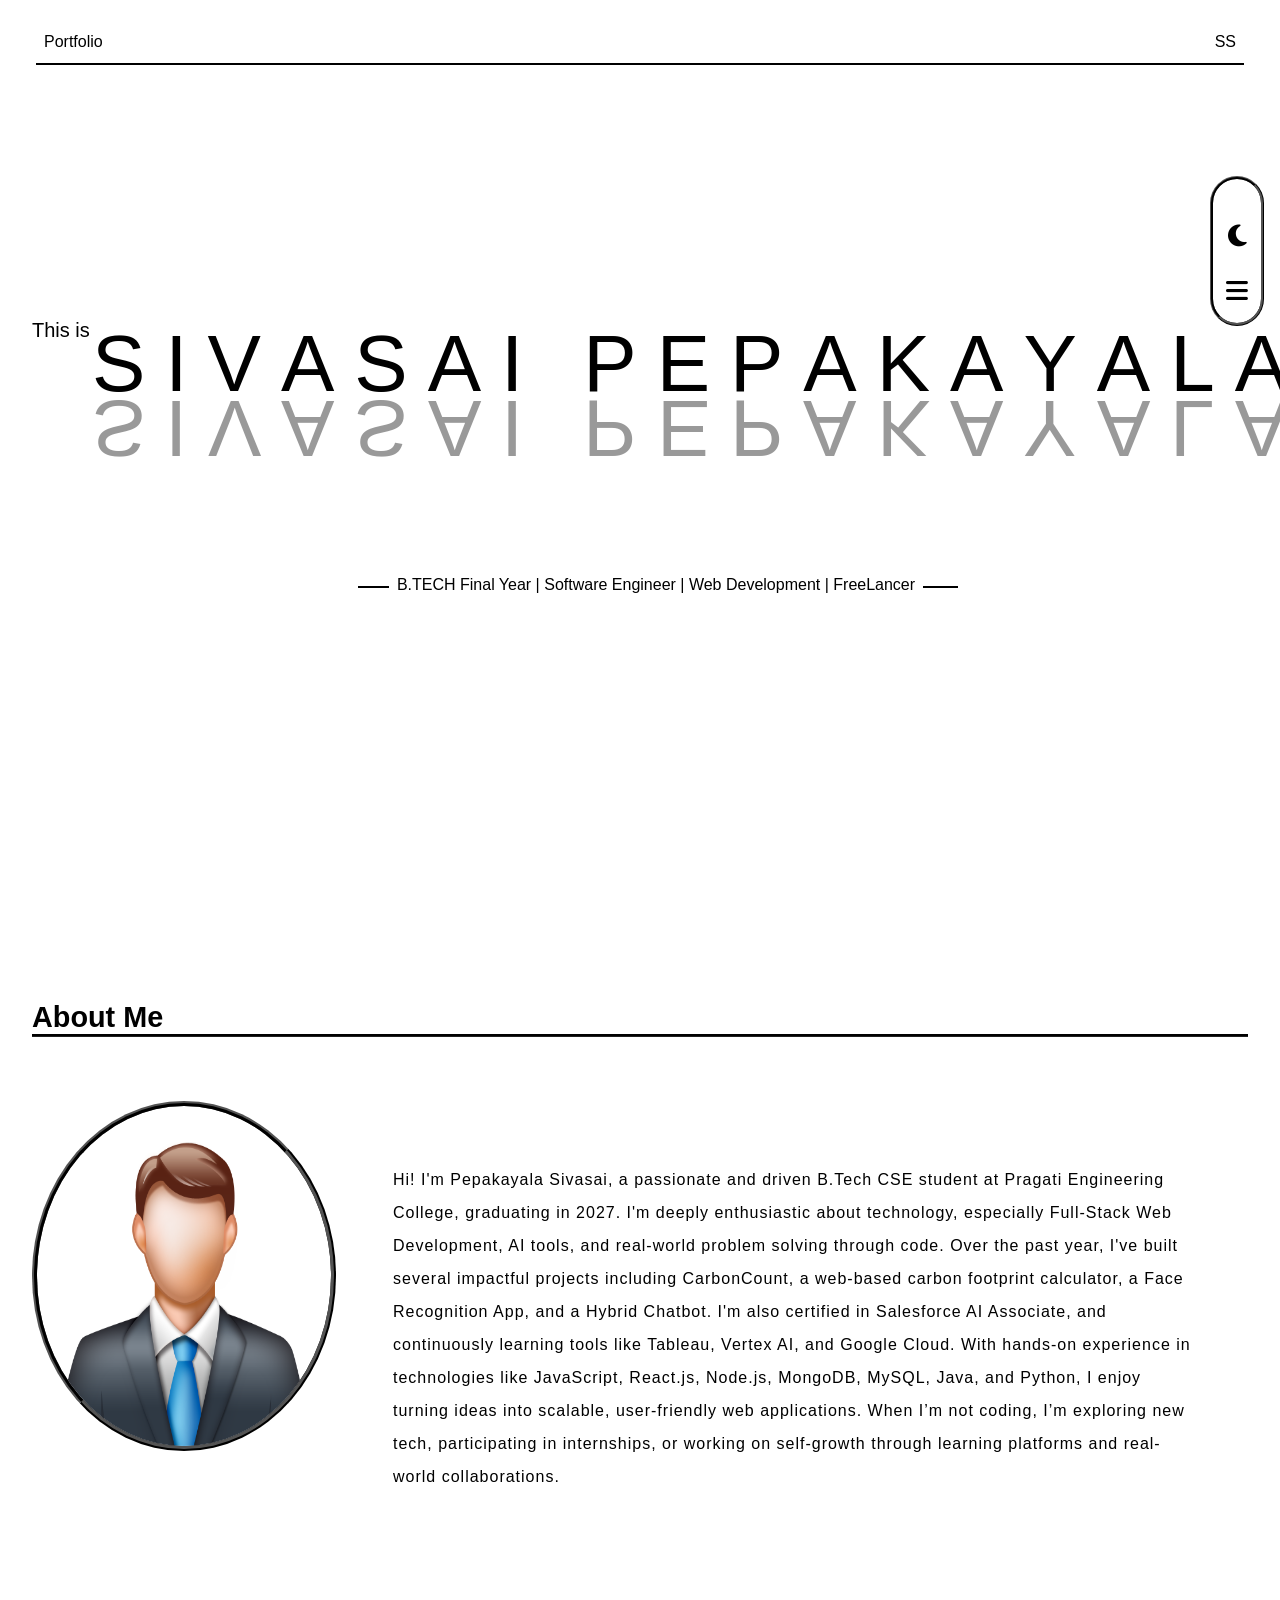
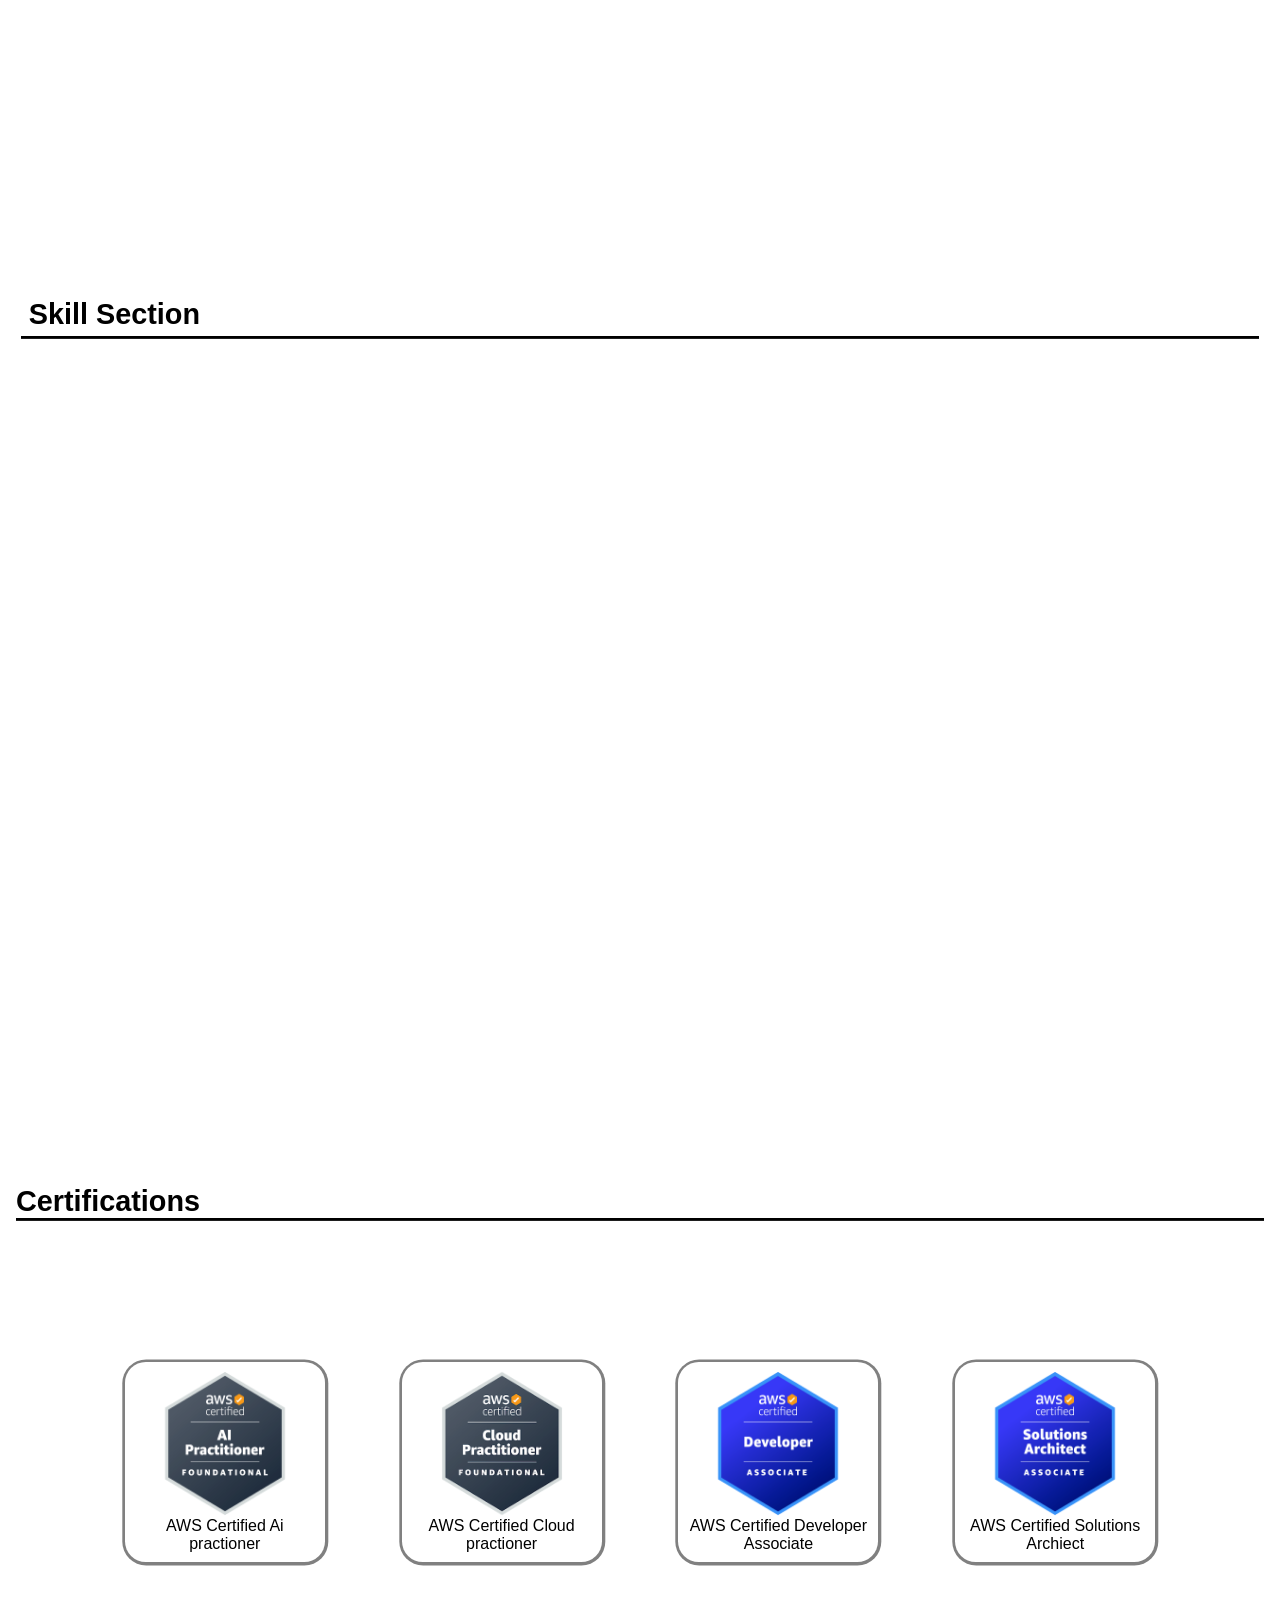
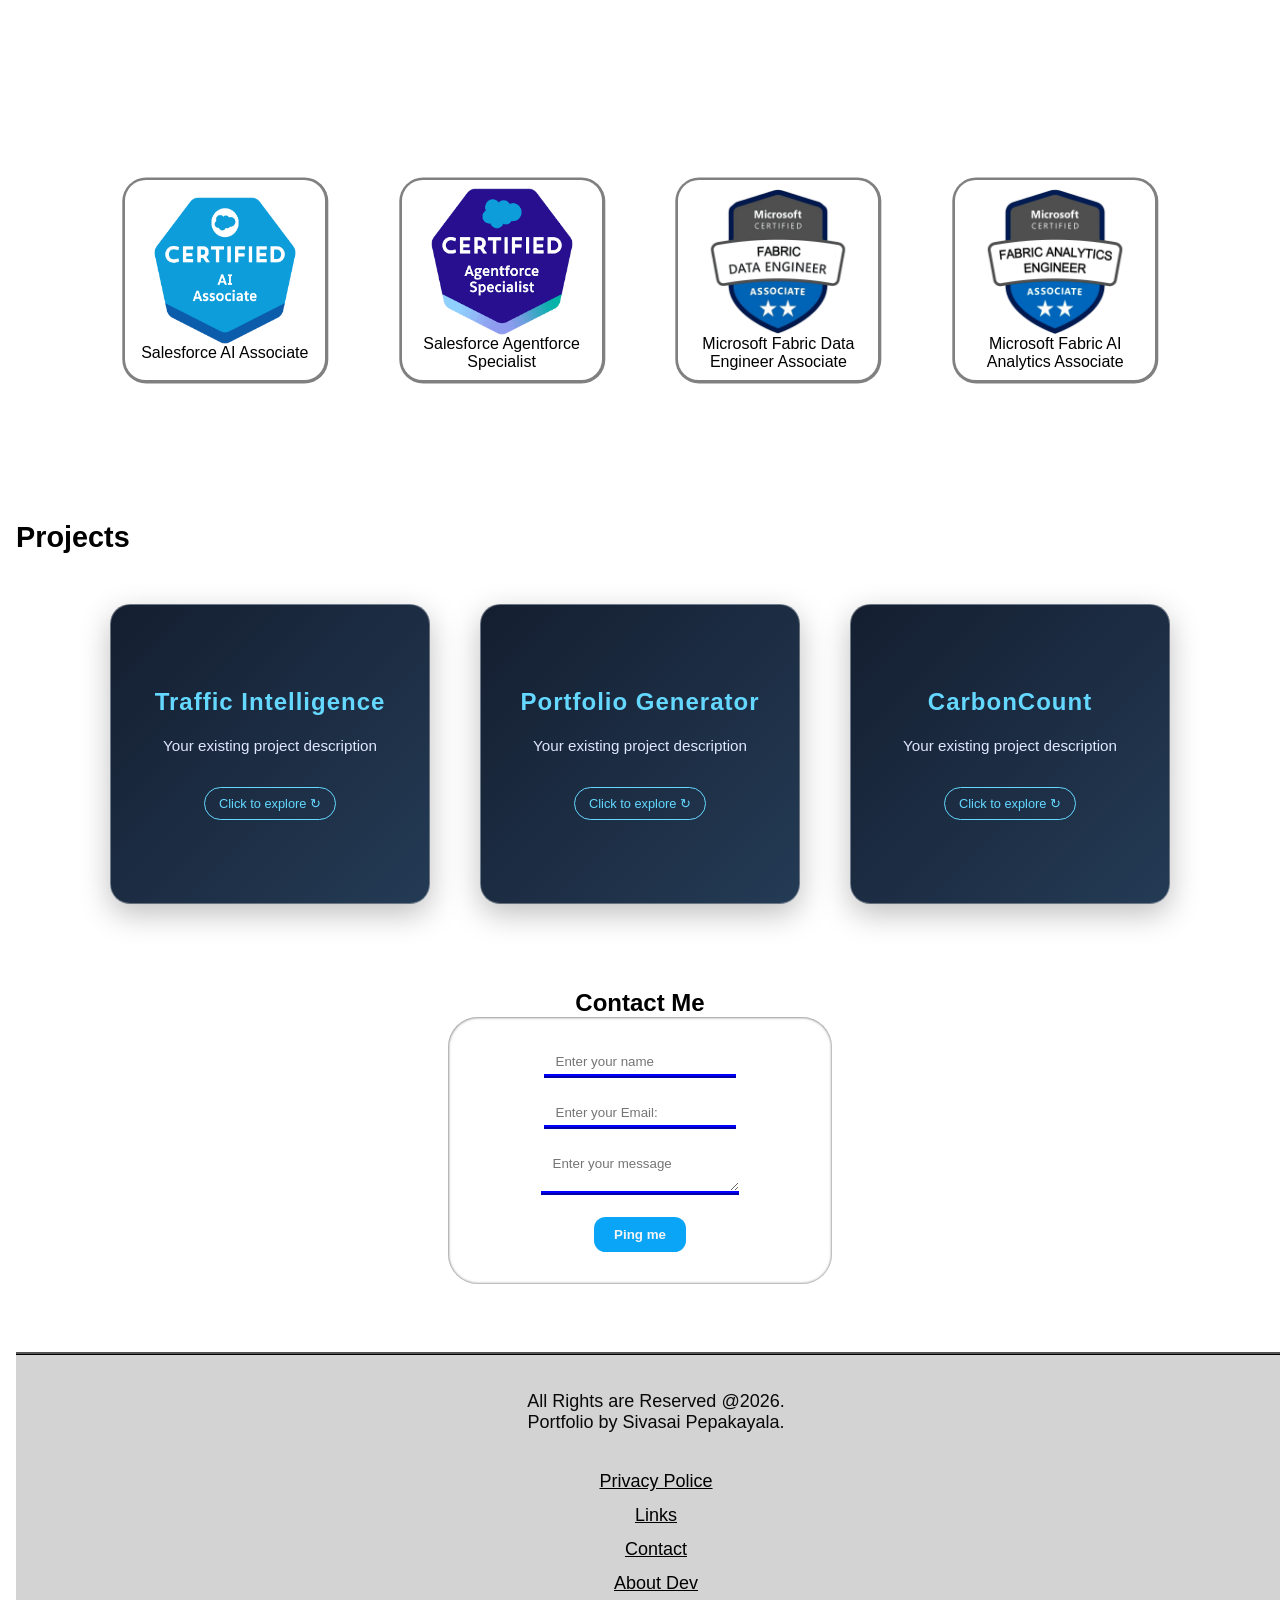
<file: index.html>
<!DOCTYPE html>
<html lang="en">

<head>
    <meta charset="UTF-8" />
    <meta name="viewport" content="width=device-width, initial-scale=1.0" />
    <title>Portfolio</title>
    <link rel="stylesheet" href="style.css" />
    <link rel="stylesheet" href="https://cdnjs.cloudflare.com/ajax/libs/font-awesome/6.7.2/css/all.min.css"
        integrity="sha512-Evv84Mr4kqVGRNSgIGL/F/aIDqQb7xQ2vcrdIwxfjThSH8CSR7PBEakCr51Ck+w+/U6swU2Im1vVX0SVk9ABhg=="
        crossorigin="anonymous" referrerpolicy="no-referrer" />

</head>

<body>
    <div class="navbar" id="nav">
        <ul class="navbox1">
            <li id="darkbtn"><i id="darkmode" class="fa-solid fa-moon"></i> </li>
            <li id="menubtn"><i id="menuicon" class="fa-solid fa-bars"></i></li>


            <ul class="navbox2" id="navsid">
                <li>
                    <a href="#intro"><i class="fa-solid fa-house"></i></a>
                </li>
                <li>
                    <a href="#about"><i class="fa-regular fa-address-card"></i></a>
                </li>
                <li>
                    <a href="#sk"><i class="fa-solid fa-file-code"></i></a>
                </li>
                <li>
                    <a href="#proj"><i class="fa-solid fa-address-book"></i></a>
                </li>
                <li>
                    <a href="#cert"><i class="fa-solid fa-address-book"></i></a>
                </li>
                <li>
                    <a href="#plat"><i class="fa-solid fa-address-book"></i></a>
                </li>
            </ul>
        </ul>
    </div>

    <header>
        <p>Portfolio </p>
        <p class="logo">SS </p>
    </header>

    <div class="Introsec" id="intro">
        <!-- <div class="loading-text">Sivasai Pepakayala...</div> -->
        <!-- <div class="overlay"></div> -->

        <div class="text">
            <div class="wrapper">
                <div id="L" class="letter">S</div>
                <div class="shadow">S</div>
            </div>
            <div class="wrapper">
                <div id="I" class="letter">I</div>
                <div class="shadow">I</div>
            </div>
            <div class="wrapper">
                <div id="G" class="letter">V</div>
                <div class="shadow">V</div>
            </div>
            <div class="wrapper">
                <div id="H" class="letter">A</div>
                <div class="shadow">A</div>
            </div>
            <div class="wrapper">
                <div id="T" class="letter">S</div>
                <div class="shadow">S</div>
            </div>
            <div class="wrapper">
                <div id="N" class="letter">A</div>
                <div class="shadow">A</div>
            </div>
            <div class="wrapper">
                <div id="E" class="letter">I</div>
                <div class="shadow">I</div>
            </div>
            <div class="wrapper">
                <div id="S" class="letter"></div>
                <div class="shadow"></div>
            </div>
            <div class="wrapper">
                <div id="S" class="letter"></div>
                <div class="shadow"></div>
            </div>
            <div class="wrapper">
                <div id="S" class="letter">P</div>
                <div class="shadow">P</div>
            </div>
            <div class="wrapper">
                <div id="Stwo" class="letter">E</div>
                <div class="shadow">E</div>
            </div>
            <div class="wrapper">
                <div id="Stwo" class="letter">P</div>
                <div class="shadow">P</div>
            </div>
            <div class="wrapper">
                <div id="Stwo" class="letter">A</div>
                <div class="shadow">A</div>
            </div>
            <div class="wrapper">
                <div id="Stwo" class="letter">K</div>
                <div class="shadow">K</div>
            </div>
            <div class="wrapper">
                <div id="Stwo" class="letter">A</div>
                <div class="shadow">A</div>
            </div>
            <div class="wrapper">
                <div id="Stwo" class="letter">Y</div>
                <div class="shadow">Y</div>
            </div>
            <div class="wrapper">
                <div id="Stwo" class="letter">A</div>
                <div class="shadow">A</div>
            </div>
            <div class="wrapper">
                <div id="Stwo" class="letter">L</div>
                <div class="shadow">L</div>
            </div>
            <div class="wrapper">
                <div id="Stwo" class="letter">A</div>
                <div class="shadow">A</div>
            </div>
        </div>
        <div class="tagline">
            <p>B.TECH Final Year | Software Engineer | Web Development | FreeLancer</p>
        </div>
        <!-- <div class="div">get in touch</div> -->
        <!-- <span id="element"></span> -->
    </div>
    <div class="aboutsec" id="about">
        <h1>About Me</h1>
        <div class="boxes">

            <div class="box box1">
                <img src="imgs/person-man.webp" alt="">
            </div>
            <div class="box box2">Hi! I'm Pepakayala Sivasai, a passionate and driven B.Tech CSE student at Pragati
                Engineering College, graduating in 2027. I'm deeply enthusiastic about technology, especially Full-Stack
                Web Development, AI tools, and real-world problem solving through code.

                Over the past year, I've built several impactful projects including CarbonCount, a web-based carbon
                footprint calculator, a Face Recognition App, and a Hybrid Chatbot. I'm also certified in Salesforce AI
                Associate, and continuously learning tools like Tableau, Vertex AI, and Google Cloud.

                With hands-on experience in technologies like JavaScript, React.js, Node.js, MongoDB, MySQL, Java, and
                Python, I enjoy turning ideas into scalable, user-friendly web applications.

                When I’m not coding, I’m exploring new tech, participating in internships, or working on self-growth
                through learning platforms and real-world collaborations.</div>
        </div>

    </div>
    <div class="skills" id="sk">
        <h2>Skill Section</h2>
        <div class="skillboxes">

            <!-- <div class="skillbox">
                <a href="https://en.wikipedia.org/wiki/Java_(programming_language)" target="_blank">
                    <label for="">Java</label>

                    <img src="imgs/p-80-java.webp" alt="">
                </a>
            </div>
            <div class="skillbox">
                <a href="https://en.wikipedia.org/wiki/Python_(programming_language)" target="_blank">
                    <label for="">Python</label>

                    <img src="imgs/Python-logo-notext.svg.png" alt="">
                </a>
            </div>
            <div class="skillbox">
                <a href="https://en.wikipedia.org/wiki/C%2B%2B">

                    <label for="">C++</label>
                    <img style="width: 150px" src="imgs/cpp-logo.png" alt="" target="_blank">
                </a>
            </div>
            <div class="skillbox">
                <a href="https://en.wikipedia.org/wiki/HTML" target="_blank">

                    <label for="">Html</label>
                    <img src="imgs/html-icon-3d-rendering-illustration-free-vector.jpg" alt="">
                </a>
            </div>
            <div class="skillbox">
                <a href="https://en.wikipedia.org/wiki/CSS" target="_blank">

                    <label for="">Css</label>
                    <img src="imgs/css-CfW5UZaa.png" alt="">
                </a>
            </div>
            <div class="skillbox">
                <a href="https://en.wikipedia.org/wiki/JavaScript" target="_blank">

                    <label for="">Js</label>
                    <img src="imgs/javascript-266x300.png" alt="">
                </a>
            </div>
            <div class="skillbox">
                <a href="https://en.wikipedia.org/wiki/Node.js" target="_blank">

                    <label for="">Node.js</label>
                    <img src="imgs/nodejs-image.webp" alt="">
                </a>
            </div>
            <div class="skillbox">
                <a href="https://en.wikipedia.org/wiki/React_(software)" target="_blank">
                    <label for="">React.js</label>
                    <img src="imgs/online-reactjs-editor-compiler.original.png" alt="">
                </a>

            </div>
            <div class="skillbox">
                <a href="https://en.wikipedia.org/wiki/MySQL" target="_blank">

                    <label for="">Mysql</label>
                    <img src="imgs/mysql.png" alt="">
                </a>
            </div>
            <div class="skillbox">
                <a href="https://en.wikipedia.org/wiki/MongoDB" target="_blank">
                    <label for="">Mongodb</label>

                    <img src="imgs/mongodb.png" alt="">
                </a>
            </div> -->
        </div>

    </div>
    <h2 id="cerhed">Certifications</h2>
    <div class="ceritificates" id="cert">
        <div class="certs"> <img class="imgrot" src="imgs/aws-certified-ai-practitioner.png" alt=""> AWS Certified Ai
            practioner</div>
        <div class="certs"> <img class="imgrot" src="imgs/aws-certified-cloud-practitioner.png" alt=""> AWS Certified
            Cloud
            practioner</div>
        <div class="certs"> <img class="imgrot" src="imgs/aws-certified-developer-associate.png" alt=""> AWS Certified
            Developer
            Associate</div>
        <div class="certs"> <img class="imgrot" src="imgs/aws-certified-solutions-architect-associate.png" alt=""> AWS
            Certified
            Solutions Archiect</div>
        <div class="certs"> <img class="imgrot" src="imgs/2023-07_Badge_SF-Certified_AI-Associate_High-Res.png" alt="">
            Salesforce AI
            Associate</div>
        <div class="certs"> <img class="imgrot" src="imgs/images.png" alt=""> Salesforce Agentforce Specialist</div>
        <div class="certs"> <img class="imgrot" src="imgs/600x600.png" alt=""> Microsoft Fabric Data Engineer Associate
        </div>
        <div class="certs"> <img class="imgrot" src="imgs/DP-600.png" alt=""> Microsoft Fabric AI Analytics Associate
        </div>
    </div>
    <h2 id="projee"> Projects</h2>
    <div class="projects" id="proj">
        <div class="pro" id="project1">
            <div class="pro-inner">
                <div class="pro-front">
                    <h2>Traffic Intelligence</h2>
                    <p>Your existing project description</p>
                    <span>Click to explore ↻</span>
                </div>
                <div class="pro-back">
                    <h2>Explore Project</h2>
                    <div class="btnspro">
                        <a href="YOUR_GITHUB_URL" target="_blank">GitHub</a>
                        <a href="YOUR_LIVE_URL" target="_blank">LiveLink</a>
                    </div>
                </div>
            </div>
        </div>

        <div class="pro" id="project2">
            <div class="pro-inner">
                <div class="pro-front">
                    <h2>Portfolio Generator</h2>
                    <p>Your existing project description</p>
                    <span>Click to explore ↻</span>
                </div>
                <div class="pro-back">
                    <h2>Explore Project</h2>
                    <div class="btnspro">
                        <a href="YOUR_GITHUB_URL" target="_blank">GitHub</a>
                        <a href="YOUR_LIVE_URL" target="_blank">LiveLink</a>
                    </div>
                </div>
            </div>
        </div>

        <div class="pro" id="project3">
            <div class="pro-inner">
                <div class="pro-front">
                    <h2>CarbonCount</h2>
                    <p>Your existing project description</p>
                    <span>Click to explore ↻</span>
                </div>
                <div class="pro-back">
                    <h2>Explore Project</h2>
                    <div class="btnspro">
                        <a href="YOUR_GITHUB_URL" target="_blank">GitHub</a>
                        <a href="YOUR_LIVE_URL" target="_blank">LiveLink</a>
                    </div>
                </div>
            </div>
        </div>
    </div>
    <!-- <div class="platforms" id="plats">
        <h2>Platforms</h2>
        <div class="plat">

            <div class="cons 1">
                <div class="logo">
                    <img src="imgs/LeetCode_Sharing.png" alt="Leetcode">
                </div>
                <a href="https://leetcode.com/u/Sivasai_7/">Leetcode</a>
            </div>
            <div class="cons 2">
                <div class="logo"><img src="imgs/cc-logo.png" alt=""></div>
                <a href="https://www.codechef.com/users/p_sivasai">CodeChef</a>
            </div>
            <div class="cons 3">
                <div class="logo"><img src="imgs/8e81c054f157b195b5e815938703.jpg" alt=""></div>
                <a href="https://www.hackerrank.com/profile/24A35A0505">HackerRank</a>
            </div>
            <div class="cons 4">
                <div class="logo"><img src="imgs/GitHub-Logo.png" alt=""></div>
                <a href="https://github.com/PSivasai7">Github</a>
            </div>
            <div class="cons 5">
                <div class="logo"><img src="imgs/codeforces-logo-png_seeklogo-380978.png" alt=""></div>
                <a href="">Codeforces</a>
            </div>
            <div class="cons 6">
                <div class="logo"><img src="imgs/large_blob.png" alt="">
                </div>
                <a href="">Credly</a>
            </div>
        </div> -->

    </div>
    <!-- <div class="achievements">
        <h2>Achievements</h2>
        <div class="boxofache">
            <div class="ah1 ache">
                <h5>#Achievement 1</h5>
                500+ Leetcode problems
            </div>
            <div class="ah2 ache">
                <h5>#Achievement 2</h5>

                Completion of TCS Carrer edge program
            </div>
            <div class="ah3 ache">
                <h5>#Achievement 3</h5>
                Deloite Data Analyatics hands on experience via Forage
            </div>
        </div>
    </div> -->

    <div class="contact">
        <h2>Contact Me</h2>
        <form action="">
            <input type="text" placeholder="Enter your name">
            <input type="email" name="" id="email" placeholder="Enter your Email:">
            <textarea name="" id="" placeholder="Enter your message"></textarea>
            <input type="submit" value="Ping me">
        </form>


    </div>
    <footer>All Rights are Reserved @2026. <br>
        Portfolio by Sivasai Pepakayala.
        <ul>
            <li><a href="">Privacy Police</a></li>
            <li><a href="">Links</a></li>
            <li><a href="">Contact</a></li>
            <li><a href="">About Dev</a></li>
        </ul>
    </footer>

    <script>
        let ismenu = true;

        document.getElementById("menuicon").addEventListener("click", () => {

            document.getElementById("nav").classList.toggle("toggle");
            const icon = document.getElementById("menuicon");
            icon.className = ismenu ? "fa-regular fa-circle-xmark" : "fa-solid fa-bars";
            ismenu = !ismenu;
        });

        let isdark = true;
        document.getElementById("darkbtn").addEventListener("click", () => {
            document.body.classList.toggle("dark");
            document.getElementById("navsid").classList.toggle("darkwhite");
            document.getElementById("darkmode").className = isdark ? "fa-solid fa-sun" : "fa-solid fa-moon";
            isdark = !isdark;


        });
        const box = document.querySelectorAll(".certs");
        box.forEach((box) => {
            box.addEventListener("mouseenter", () => {
                box.classList.toggle("rot");
            })
        });

        const probox = document.querySelectorAll(".pro");

        probox.forEach((card) => {
            card.addEventListener("click", (event) => {
                if (event.target.closest("a")) return;

                card.classList.toggle("flipped");
            });
        });

    </script>
</body>

</html>
</file>
<file: style.css>
* {
    margin: 0;
    padding: 0;
    box-sizing: border-box;

}

html {
    scroll-behavior: smooth;

}

body {
    font-family: 'Trebuchet MS', 'Lucida Sans Unicode', 'Lucida Grande', 'Lucida Sans', Arial, sans-serif;
    background-color: #fff;
    /* color: black; */
    overflow-x: hidden;
    padding: 0rem 1rem;
    /* transition-duration: .5s; */

}

:root {
    /* --bg:rgb(102, 100, 100); */
    --pc: #ec9518;
    --sc: red;
    --ac: blue;
}

header {
    /* background-color: #ffffffde;
    height: 70vh;
    width: 70%;
    border-radius: 22px; */
}

.navbar {
    display: inline-flex;
    border: 3px ridge rgb(0, 0, 0);
    padding: 30px 10px;
    border-radius: 33px;
    height: 150px;
    overflow: hidden;
    position: fixed;
    top: 176px;
    right: 16px;
    transition-duration: 1s;
    background-color: #ffffff53;
    cursor: pointer;
    z-index: 9999;
    background: transparent;
    backdrop-filter: blur(2px);

}

.navbar ul li {
    list-style: none;
    display: flex;
}


.navbox2 {
    /* display: none; */
    /* color: white; */
}

.navbox2 li a {
    color: black;

}

.fa-solid,
.fa-regular {
    font-size: 25px;
    margin: 15px auto;
    cursor: pointer;
}

header {
    height: 5vh;
    padding: 0.5rem;
    display: flex;
    align-items: center;
    justify-content: space-between;
    border-bottom: 2px solid black;
    margin: 20px;

}

.logo {}

.themechange {
    display: flex;

}

.Introsec {
    height: 100vh;
    width: 100vw;
    overflow-x: hidden;
    scroll-margin-top: 70px;
    display: flex;
    flex-direction: column;
    justify-content: center;
    align-items: center;
    padding: 2rem;
    /* gap: 1120px; */

}

.text {
    /* font-family: "Yanone Kaffeesatz"; */
    font-family: 'Lucida Sans', 'Lucida Sans Regular', 'Lucida Grande', 'Lucida Sans Unicode', Geneva, Verdana, sans-serif;
    font-size: 80px;
    display: flex;
    position: absolute;
    top: 30vh;
    left: 50%;
    cursor: pointer;
    transform: translateX(-50%);
    user-select: none;

    .wrapper {
        padding-left: 10px;
        padding-right: 10px;
        padding-top: 20px;

        .letter {
            transition: ease-out 1s;
            transform: translateY(30%);
        }

        .shadow {
            transform: scale(1, -1);
            color: #999999;
            /* transition: ease-in 5s, ease-out 5s; */
            transition: ease-in 1s, ease-out 1s;
        }

        &:hover {
            .letter {
                transform: translateY(-50%);
            }

            .shadow {
                opacity: 0;
                transform: translateY(50%);
            }
        }
    }
}

.text::before {
    content: 'This is';
    font-size: 20px;
    width: 100px;
    position: relative;
    top: 49px;
    left: 50px;
}

.Introsec .tagline {
    position: relative;
    top: 50px;
    /* text-decoration: line-through; */
    /* margin-top: 4rem; */
}

.tagline::before {
    content: " ";
    position: absolute;
    top: 10px;
    left: -31px;
    height: 2px;
    width: 600px;
    background-color: black;
    z-index: -1;
}

.tagline p {
    padding: 0rem .5rem;
    background-color: #fff;
    z-index: 3;
}

.toggle {
    height: 500px;
}



.aboutsec {
    height: 100vh;
    padding: 1rem;
    display: flex;
    flex-direction: column;
    gap: 4rem;

}

.aboutsec h1 {
    --s: 0.1em;
    /* the thickness of the line */
    --c: #000000;
    /* the color */
    display: inline-block;
    font-family: 'Lucida Sans', 'Lucida Sans Regular', 'Lucida Grande', 'Lucida Sans Unicode', Geneva, Verdana, sans-serif;
    font-size: 1.8rem;
    cursor: pointer;
    color: #0000;
    padding-bottom: var(--s);
    background:
        linear-gradient(90deg, var(--c) 50%, #000 0) calc(100% - var(--_p, 0%))/200% 100%,
        linear-gradient(var(--c) 0 0) 0% 100%/var(--_p, 0%) var(--s) no-repeat;
    -webkit-background-clip: text, padding-box;
    background-clip: text, padding-box;
    transition: 0.5s;
    --_p: 100%;
    /* margin-bottom: 20px; */
}

.aboutsec h1:hover {
    --_p: 15%;
    --c: rgb(11, 80, 239);
}

.aboutsec .boxes {
    display: flex;
}

.box1::before {
    content: 'Sivasai Pepakayala';


    /* background-color: red; */
    position: relative;
    opacity: 0;
    top: 340px;
    left: 20px;
    z-index: 21;
    transition-duration: 1s;
    background-color: #6ea3ff;
    padding: 10px 90px;
    /* border-radius: 50%; */

}

.box1:hover::before {
    top: 280px;
    left: 20px;
    opacity: 1;
    /* border-radius: 50%; */
}

.box1 {
    flex-grow: 2;
    /* flex-shrink: 1; */
    height: 350px;
    width: 25%;
    overflow: hidden;
    border: 5px ridge rgb(0, 0, 0);
    border-radius: 50%;
    background-color: transparent;


}

.box1 img {
    /* border-radius: 50%; */
    position: relative;
    height: inherit;
    width: 100%;
    transition: all ease-in 1s;
    /* z-index: -1; */

}



.box1 img:hover {
    cursor: pointer;
    transform: translateY(-25px);
    /* background-color: #585555; */
    /* filter: blur(2px); */
    /* border: 10px solid red; */
}

.box2 {
    font-family: 'Gill Sans', 'Gill Sans MT', Calibri, 'Trebuchet MS', sans-serif;
    width: 75%;
    padding: 62px 57px;
    line-height: 33px;
    text-wrap: auto;
    letter-spacing: 1px;
    /* line-break: loose; */
    /* text-indent: 19px; */
}

.skills {
    height: 100vh;
    width: 100%;
    padding: 0.3em;
    /* border: 2px solid black; */
}

.skills h2 {
    width: 100%;
    --s: 0.1em;
    /* the thickness of the line */
    --s: 0.1em;
    /* the thickness of the line */
    --c: #000000;
    /* the color */
    display: inline-block;
    font-family: 'Lucida Sans', 'Lucida Sans Regular', 'Lucida Grande', 'Lucida Sans Unicode', Geneva, Verdana, sans-serif;
    font-size: 1.8rem;
    cursor: pointer;
    color: #0000;
    padding-bottom: var(--s);
    background:
        linear-gradient(90deg, var(--c) 50%, #000 0) calc(100% - var(--_p, 0%))/200% 100%,
        linear-gradient(var(--c) 0 0) 0% 100%/var(--_p, 0%) var(--s) no-repeat;
    -webkit-background-clip: text, padding-box;
    background-clip: text, padding-box;
    transition: 0.5s;
    --_p: 100%;
    margin-bottom: 20px;
    padding: 0.5rem;
}

.skills h2:hover {
    --_p: 14%;
    --c: rgb(11, 80, 239);
    ;
}

.skillboxes {
    display: grid;
    grid-template-columns: auto auto auto auto auto;
    grid-area: auto;
    align-items: center;
    justify-content: space-around;
    gap: 2rem;

}

.skillbox {
    height: 150px;
    width: 150px;
    padding: 3rem 1rem;
    transition-duration: 1s;
}

.div {
    width: 9em;
    margin: auto;
    padding: 0.6rem 2rem;
    background-color: #a6a9ab9a;
    border-radius: 19px;
    border: none;
    text-align: center;
    color: rgb(0, 0, 0);
    font-weight: 900;
    position: relative;
    top: 110px;
    cursor: pointer;
    border: 6px ridge;
    transition-duration: 1s;
    /* left: 500px; */
}

.div:hover {
    background-color: transparent;
    color: #000;
    /* border: 6px ridge; */
}

.skillbox>a {
    height: inherit;
    width: inherit;
    display: flex;
    justify-content: center;
    align-items: center;
    flex-direction: column-reverse;
    box-shadow: 2px 2px 4px .4px rgb(85, 85, 85);
    border-radius: 11px;
    /* padding: .5rem .8rem; */
    margin: 2rem .8rem;
    box-sizing: border-box;
    cursor: pointer;
    transition-duration: 1s;
    /* border-left: 12px groove rgb(255, 255, 255); */

}

/* .skillbox::before {
    content: ' ';
    position: relative;
    display: inline-block;
    background-color: #fff;
    height: 2px;
    width: 20px;
    top: -40px;
    left: -35px;
    border: 4px solid;

} */

.skillbox:hover {
    /* border-left: 0px; */
    /* border-right: 12px groove rgb(255, 255, 255); */
    transform: translate(10px, -15px);
    /* transition-duration: 1s; */
    /* border: 3px solid black; */
    /* border-right: 12px groove rgb(255, 255, 255); */
}

/* .skillbox:hover {
    transform: matrix(33) box-shadow: inset -5px -5px .2px .2px rgb(85, 85, 85);


} */

.skillbox a {
    text-decoration: none;
    color: #000;

}

.skillbox img {
    height: 100px;
    width: 100px;
}




.overlay {
    position: absolute;
    bottom: 0;
    left: 0;
    width: 100%;
    height: 30vh;
    z-index: 100;

    background: rgb(255, 255, 255);
    background: linear-gradient(0deg,
            rgba(255, 255, 255, 1) 75%,
            rgba(255, 255, 255, 0.9) 80%,
            rgba(255, 255, 255, 0.25) 95%,
            rgba(255, 255, 255, 0) 100%);
}



.projects {
    /* height: 100vh; */
    display: flex;
    padding-top: 2rem;
    scroll-margin-top: 70px;
}

#projee {
    /* the thickness of the line */
    --c: #000000;
    /* the color */
    display: inline-block;
    width: 100%;
    font-family: 'Lucida Sans', 'Lucida Sans Regular', 'Lucida Grande', 'Lucida Sans Unicode', Geneva, Verdana, sans-serif;
    font-size: 1.8rem;
    cursor: pointer;
    padding-bottom: var(--s);
    background:
        linear-gradient(90deg, var(--c) 50%, #000 0) calc(100% - var(--_k, 0%))/200% 100%,
        linear-gradient(var(--c) 0 0) 0% 100%/var(--_k, 0%) var(--s) no-repeat;
    -webkit-background-clip: text, padding-box;
    background-clip: text, padding-box;
    transition: 0.5s;
    --_k: 100%;

}

#projee:hover {
    --_k: 14%;
    --c: rgb(11, 80, 239);
}

.pro {
    height: 300px;
    width: 500px;
    border: 3px solid;
    margin: 20px;
    padding: 20px;
    border-radius: 12px;
    cursor: pointer;
    backface-visibility: visible;
    transition-duration: 1s;
    display: flex;
    flex-direction: column;
    gap: 2.9rem;
    /* justify-content: center; */
    align-items: center;
}

.pro .btnspro {
    visibility: hidden;
}

.pro .btnspro a {
    color: rgb(255, 255, 255);
    font-weight: 900;
    text-decoration: none;
    padding: .4rem;
    margin: 0.5rem;
    border: 2px solid blue;
    background-color: blue;
    border-radius: 40px;
    box-shadow: .3px 8px 4px .3px rgba(155, 197, 204, 0.751);
}

.prohover {
    backdrop-filter: blur(23px);
    transform: rotateY(180deg);
    color: transparent;
    background-color: rgba(219, 211, 211, 0.547);
}

.contentprovisible {
    visibility: visible;
    transform: translateY(180deg);
}

.platforms {

    display: flex;
    flex-direction: column;
    align-items: center;
    justify-content: center;
    color: #000;
    margin: 5rem 0rem;


}

.platforms h2 {
    --s: 0.1em;
    /* the thickness of the line */
    --c: #000000;
    /* the color */
    width: 100%;
    display: inline-block;
    font-family: 'Lucida Sans', 'Lucida Sans Regular', 'Lucida Grande', 'Lucida Sans Unicode', Geneva, Verdana, sans-serif;
    font-size: 1.8rem;
    cursor: pointer;
    color: #0000;
    padding-bottom: var(--s);
    background:
        linear-gradient(90deg, var(--c) 50%, #000 0) calc(100% - var(--_p, 0%))/200% 100%,
        linear-gradient(var(--c) 0 0) 0% 100%/var(--_p, 0%) var(--s) no-repeat;
    -webkit-background-clip: text, padding-box;
    background-clip: text, padding-box;
    transition: 0.5s;
    --_p: 100%;

    /* margin-bottom: 20px; */

}

.platforms h2:hover {
    --_p: 14%;
    --c: rgb(11, 80, 239);
}

.platforms>.plat {
    display: grid;
    grid-template-columns: auto auto auto auto auto auto;
    justify-content: space-between;
    padding-top: 50px;
    padding: 3rem;
    gap: 2rem;
}



.cons {
    border: 3px ridge;
    border-radius: 12px;
    padding: .5rem;
    text-align: center;
    transition-duration: 1s;
}

.cons:hover {
    box-shadow: .5px .6px .3px .5px grey;
    transform: translateY(12px);

}


.plat>div .logo {
    display: flex;
    justify-content: center;
    align-items: center;
    height: 150px;
    width: 190px;
    cursor: pointer;
}

.plat>div .logo img {
    height: 100%;
    width: 100%;
    padding: .5rem;
}

/* .platforms .plat div {
    margin: .6rem;
    border: 3px ridge;
    padding: .7rem;
    border-radius: 20px;
    cursor: pointer;

} */

.platforms .plat a {
    text-decoration: none;
    color: #000;
}

.achievements {
    /* margin-top: 4rem; */
    /* height: 50vh; */
    display: flex;
    flex-direction: column;

}

.achievements>h2 {
    /* the thickness of the line */
    --c: #000000;
    /* the color */
    display: inline-block;
    font-family: 'Lucida Sans', 'Lucida Sans Regular', 'Lucida Grande', 'Lucida Sans Unicode', Geneva, Verdana, sans-serif;
    font-size: 1.8rem;
    cursor: pointer;
    padding-bottom: var(--s);
    background:
        linear-gradient(90deg, var(--c) 50%, #000 0) calc(100% - var(--_k, 0%))/200% 100%,
        linear-gradient(var(--c) 0 0) 0% 100%/var(--_k, 0%) var(--s) no-repeat;
    -webkit-background-clip: text, padding-box;
    background-clip: text, padding-box;
    transition: 0.5s;
    width: 100%;
    --_k: 100%;
}

.achievements>h2:hover {
    --_k: 16%;
    --c: rgb(11, 80, 239);
}

.boxofache {
    padding: 3rem;
    display: flex;
    gap: 3rem;
    justify-content: center;
}

.ache {
    /* height: 3rem;
    width: 4rem;
     */
    padding: 3rem;
    padding-top: 10px;
    /* height: 4rem; */
    border: 3px solid;
    border-radius: .4rem;
    box-shadow: 2px 2px .3px 3px grey;
    cursor: pointer;
}

.ache h5 {
    padding: .5rem;
    text-align: center;
    border-radius: 3rem;
    background-color: #2c4bff;
    color: #fff;
    font-weight: 900;
    font-family: cursive;
    margin-bottom: 3rem;
}

.ceritificates {
    height: 100vh;
    display: grid;
    grid-template-columns: auto auto auto auto;
    /* flex-direction: row;
    gap: 3rem;
    flex-wrap: wrap; */
    justify-content: space-evenly;
    align-items: center;
    padding: 2rem;
    scroll-margin-top: 70px;

}

.certs {
    display: flex;
    flex-direction: column;
    justify-content: center;
    align-items: center;
    text-align: center;
    padding: 0.5em .7rem;
    height: 200px;
    width: 200px;
    box-shadow: .3px .5px .4px 3px grey;
    border-radius: 1.3em;
    cursor: pointer;
    transform: rotateZ(0deg);
    transition-duration: 1s;

}


.certs img {
    transition-duration: 0.7s;
    transition-timing-function: cubic-bezier(0.175, 0.885, 0.32, 1.275);
    /* transition-delay: 999999999s; */
    height: 80%;
    width: 80%;
}

.rot {
    transition-duration: 2s;
    transform: scale(1.1);
    box-shadow: inset 3px 3px 3px 2px rgb(116, 113, 113);
    /* transform: rotateZ(360deg); */
}

/* .certs.rot img {
    /* transform: rotate(360deg); */
/* Adjust degrees (e.g., 45deg, 90deg, 360deg) as needed 
 } */

#cerhed {
    --s: 0.1em;
    /* the thickness of the line */
    --c: #000000;
    /* the color */
    width: 100%;
    display: inline-block;
    font-family: 'Lucida Sans', 'Lucida Sans Regular', 'Lucida Grande', 'Lucida Sans Unicode', Geneva, Verdana, sans-serif;
    font-size: 1.8rem;
    cursor: pointer;
    color: #0000;
    padding-bottom: var(--s);
    background:
        linear-gradient(90deg, var(--c) 50%, #000 0) calc(100% - var(--_k, 0%))/200% 100%,
        linear-gradient(var(--c) 0 0) 0% 100%/var(--_k, 0%) var(--s) no-repeat;
    -webkit-background-clip: text, padding-box;
    background-clip: text, padding-box;
    transition: 0.5s;
    --_k: 100%;
    /* padding: 0.5rem; */

    /* margin-bottom: 20px; */
}

#cerhed:hover {
    --_k: 14%;
    --c: rgb(11, 80, 239);
    ;
}

.contact {
    height: 30vh;
    display: flex;
    flex-direction: column;
    justify-content: center;
    margin-top: 3rem;
    margin-bottom: 5rem;
    box-sizing: content-box;
    text-align: center;
}

.contact form {
    display: flex;
    flex-direction: column;
    align-items: center;
    justify-content: space-around;
    gap: 1.4rem;
    box-shadow: inset .1px .2px 2.5px .6px grey;
    padding: 2rem;
    width: 30vw;
    margin: auto;
    border-radius: 30px;
}

.contact form input,
textarea {
    font-family: 'Franklin Gothic Medium', 'Arial Narrow', Arial, sans-serif;
    padding: .3rem .7rem;
    outline: none;
    background-color: transparent;
    /* border-radius: 10px; */
    border: none;
    border-bottom: 4px ridge blue;
}

.contact form input[type="submit"] {
    padding: 10px 20px;
    cursor: pointer;
    border: none;
    background: rgb(11, 165, 248);
    border-radius: .72rem;
    color: whitesmoke;
    font-family: 'Franklin Gothic Medium', 'Arial Narrow', Arial, sans-serif;
    font-weight: 900;

}

footer {
    height: 40vh;
    width: 100vw;
    background: rgba(128, 126, 126, 0.341);
    color: rgb(9, 9, 9);
    font-size: large;
    text-align: center;
    padding: 2em 5rem;
    display: flex;
    flex-direction: column;
    gap: 2rem;
    border-top: 3px ridge black;
    border-bottom: 3px ridge black;
    margin-bottom: .5rem;
}

footer ul li {
    padding: 0.4rem;
    list-style: none;
}

footer ul li a {
    text-decoration: underline;
    color: #000000;
}

.dark {
    background-color: black;
    color: white;

}

.darkwhite {
    color: white;

}

/* effect by cgpt for project sectionn */
/* PROJECT SECTION */
#proj.projects {
    display: flex;
    flex-wrap: wrap;
    justify-content: center;
    align-items: stretch;
    gap: 30px;
    padding: 40px 20px;
    perspective: 1200px;
}

/* CARD */
#proj .pro {
    position: relative;
    width: 320px;
    height: 300px;
    margin: 10px;
    padding: 0;
    border: none;
    border-radius: 20px;
    background: transparent;
    cursor: pointer;
    perspective: 1200px;
    overflow: visible;
    transition: transform 0.35s ease;
}

/* CARD HOVER LIFT */
#proj .pro:hover {
    transform: translateY(-8px);
}

/* FLIP INNER */
#proj .pro-inner {
    position: relative;
    width: 100%;
    height: 100%;
    min-height: 0;
    border-radius: 20px;
    transform-style: preserve-3d;
    transition: transform 0.8s cubic-bezier(.2, .75, .25, 1);
}

/* FLIP ACTION */
#proj .pro.flipped .pro-inner {
    transform: rotateY(180deg);
}

/* BOTH SIDES */
#proj .pro-front,
#proj .pro-back {
    position: absolute;
    inset: 0;
    width: 100%;
    height: 100%;
    padding: 25px;
    box-sizing: border-box;
    border: 1px solid rgba(255, 255, 255, 0.35);
    border-radius: 20px;
    backface-visibility: hidden;
    -webkit-backface-visibility: hidden;
    display: flex;
    flex-direction: column;
    justify-content: center;
    align-items: center;
    text-align: center;
    overflow: hidden;
}

/* FRONT DESIGN */
#proj .pro-front {
    gap: 18px;
    color: #fff;
    background: linear-gradient(135deg, #141e30, #243b55);
    box-shadow: 0 10px 30px rgba(0, 0, 0, 0.25);
    transition: box-shadow 0.4s ease;
}

/* HOVER GLOW */
#proj .pro:hover .pro-front {
    box-shadow:
        0 0 12px rgba(0, 170, 255, 0.5),
        0 0 35px rgba(0, 170, 255, 0.2);
}

/* PROJECT TITLE */
#proj .pro-front h2 {
    font-size: 1.5rem;
    color: #64d8ff;
    letter-spacing: 1px;
    transition: transform 0.4s ease;
}

#proj .pro:hover .pro-front h2 {
    transform: scale(1.07);
}

/* PROJECT DESCRIPTION */
#proj .pro-front p {
    color: #e0e7ff;
    font-size: 0.95rem;
    line-height: 1.6;
}

/* CLICK HINT */
#proj .pro-front span {
    margin-top: 10px;
    padding: 8px 14px;
    border: 1px solid #64d8ff;
    border-radius: 30px;
    color: #64d8ff;
    font-size: 0.8rem;
    animation: projectPulse 2s infinite;
}

/* BACK SIDE */
#proj .pro-back {
    transform: rotateY(180deg);
    gap: 25px;
    color: white;
    background: linear-gradient(135deg, #232526, #414345);
    box-shadow: 0 10px 35px rgba(0, 0, 0, 0.3);
}

/* BACK TITLE */
#proj .pro-back h2 {
    color: #64d8ff;
    font-size: 1.4rem;
}

/* BUTTON CONTAINER — override old visibility:hidden */
#proj .pro .btnspro {
    visibility: visible;
    display: flex;
    justify-content: center;
    align-items: center;
    flex-wrap: wrap;
    gap: 15px;
}

/* GITHUB + LIVE BUTTONS */
#proj .btnspro a {
    display: inline-block;
    color: white;
    background: linear-gradient(135deg, #0072ff, #00c6ff);
    padding: 11px 20px;
    margin: 0;
    border: none;
    border-radius: 30px;
    font-size: 0.9rem;
    font-weight: bold;
    text-decoration: none;
    box-shadow: 0 5px 15px rgba(0, 150, 255, 0.25);
    transition: transform 0.3s ease, box-shadow 0.3s ease;
}

/* BUTTON HOVER */
#proj .btnspro a:hover {
    transform: translateY(-4px) scale(1.05);
    box-shadow: 0 8px 22px rgba(0, 198, 255, 0.5);
}

/* CLICK HINT ANIMATION */
@keyframes projectPulse {

    0%,
    100% {
        opacity: 1;
        transform: scale(1);
    }

    50% {
        opacity: 0.65;
        transform: scale(1.04);
    }
}

/* RESPONSIVE */
@media (max-width: 600px) {
    #proj.projects {
        padding: 25px 10px;
        gap: 20px;
    }

    #proj .pro {
        width: min(100%, 320px);
        height: 280px;
    }
}

/* ACCESSIBILITY */
@media (prefers-reduced-motion: reduce) {

    #proj *,
    #proj *::before,
    #proj *::after {
        animation: none !important;
        transition-duration: 0.01ms !important;
    }
}
</file>
